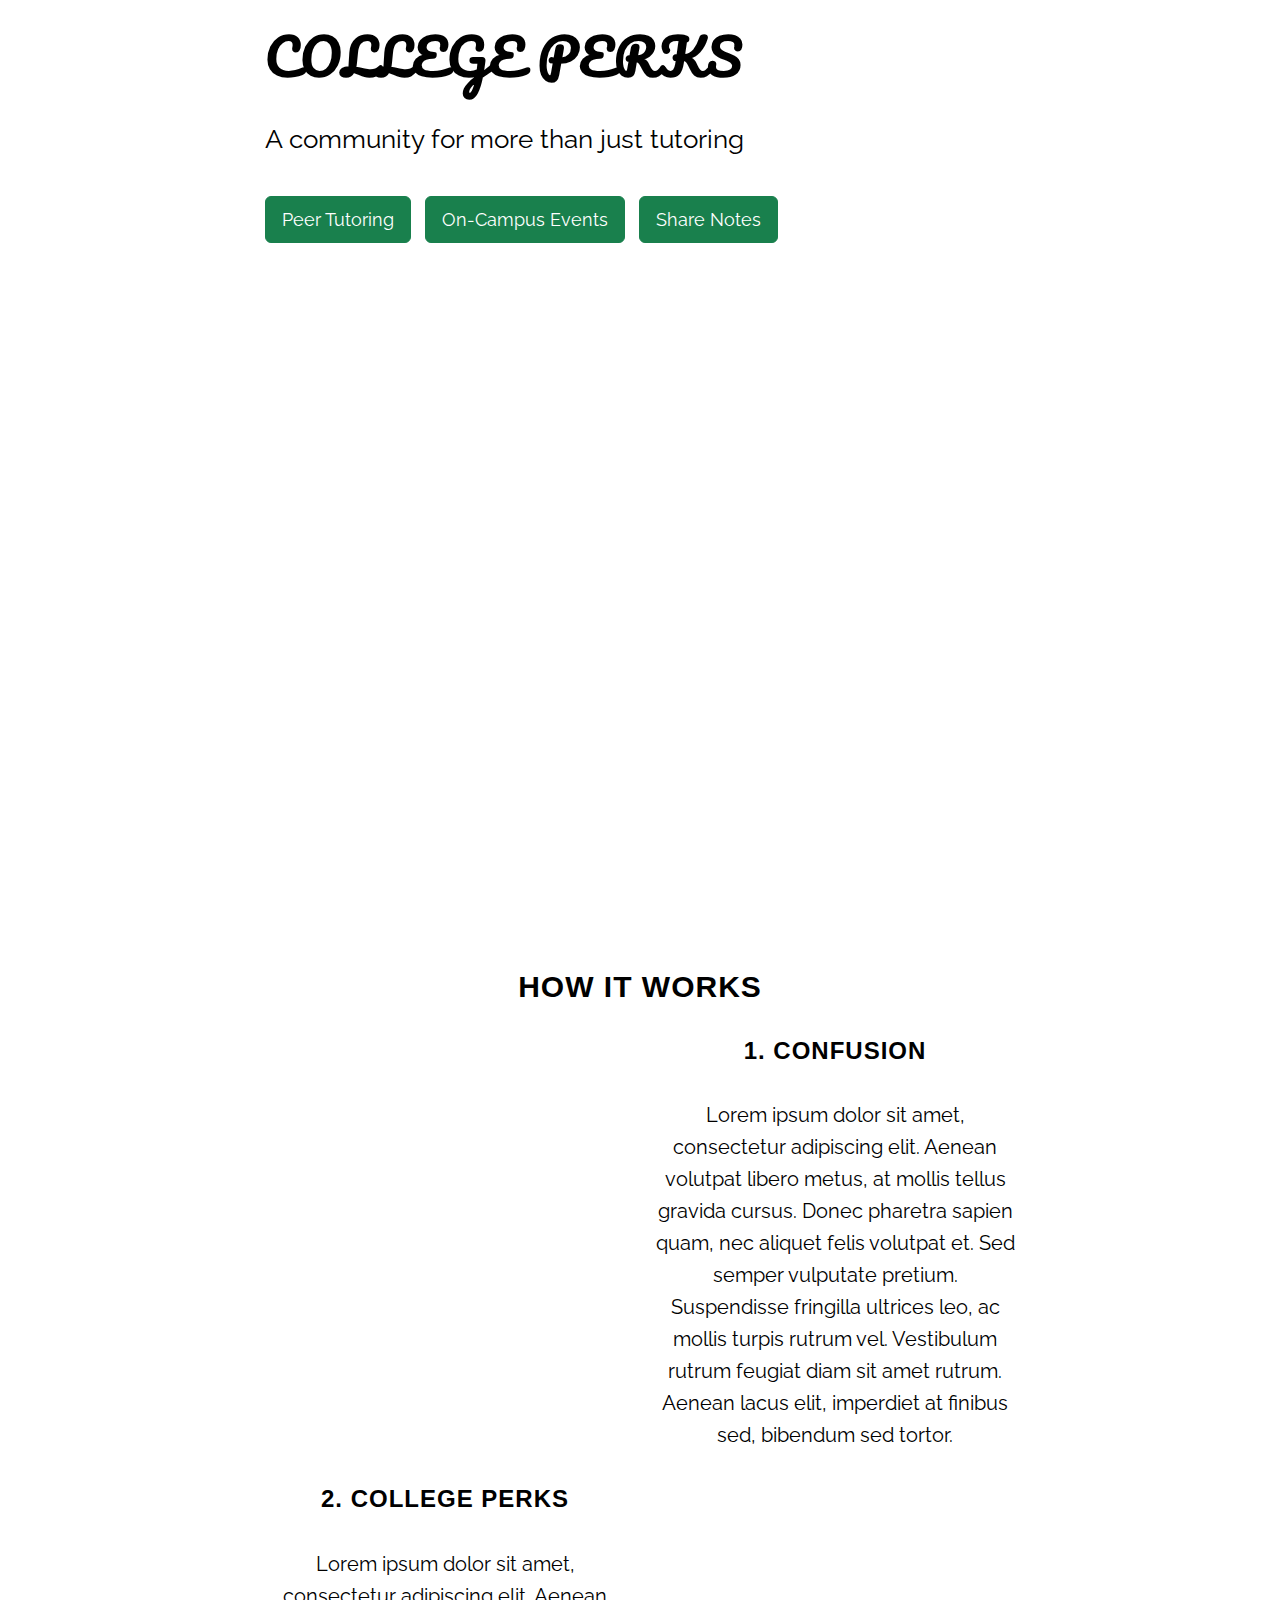
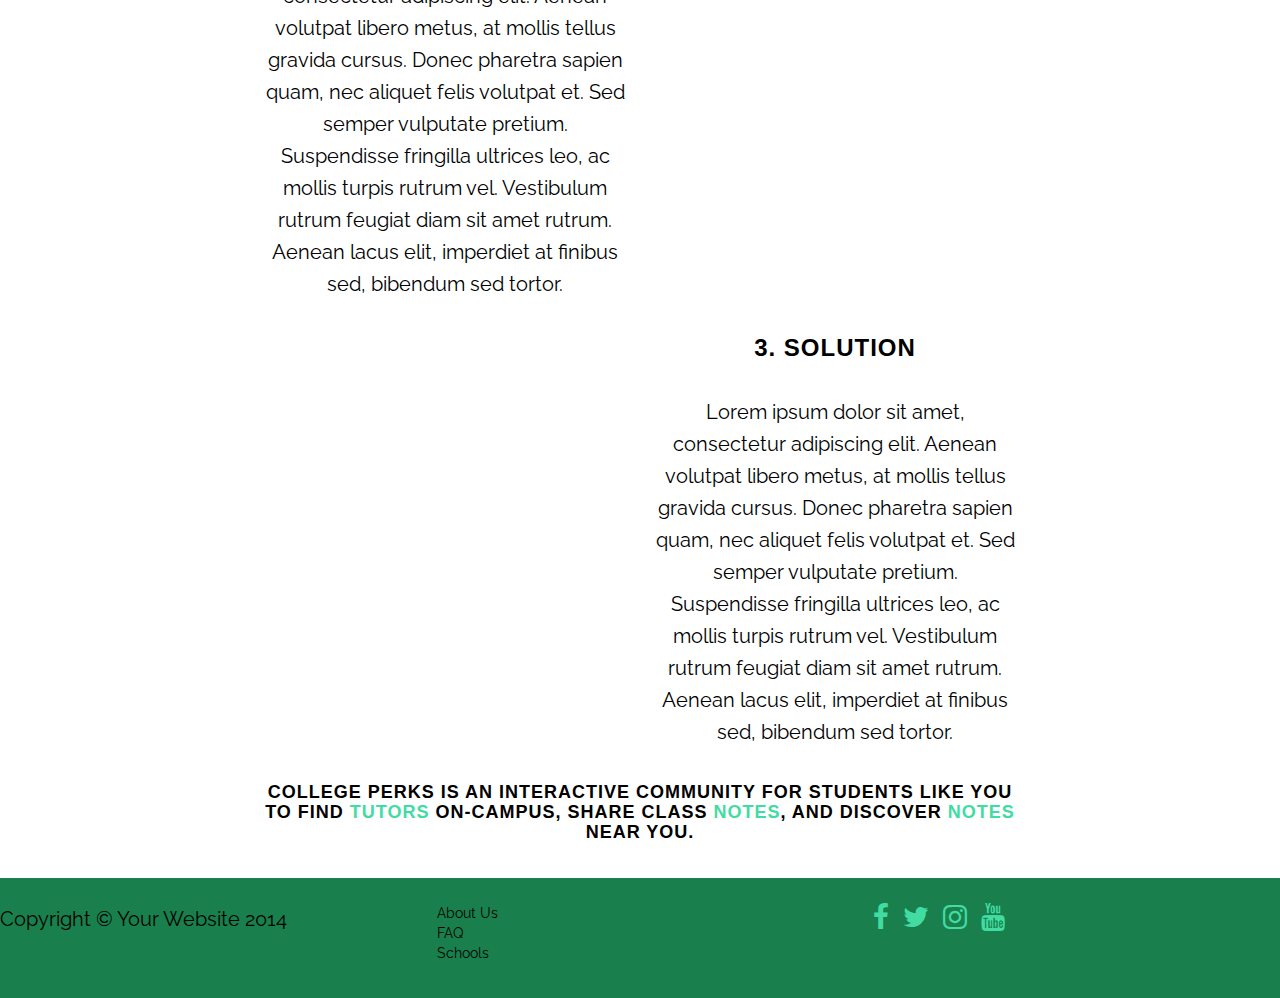
<file: index.html>
<!DOCTYPE html>
<html lang="en">
  <head>
    <meta charset="utf-8">
    <meta http-equiv="X-UA-Compatible" content="IE=edge">
    <meta name="viewport" content="width=device-width, initial-scale=1">
    <meta name="description" content="">
    <meta name="author" content="">
    <title>College Perks</title>
    <!-- Bootstrap Core CSS -->
    <link href="css/bootstrap.min.css" rel="stylesheet">
    <link rel="stylesheet" href="css/style.css" media="screen" title="no title" charset="utf-8">
    <link href='https://fonts.googleapis.com/css?family=Raleway' rel='stylesheet' type='text/css'>
    <link href='https://fonts.googleapis.com/css?family=Pacifico' rel='stylesheet' type='text/css'>
    <!-- Latest compiled and minified CSS -->
    <link rel="stylesheet" href="https://maxcdn.bootstrapcdn.com/font-awesome/4.4.0/css/font-awesome.min.css">
    <script src="js/bootstrap.min.js"></script>
  </head>
  <body id="page-top" data-spy="scroll" data-target=".navbar-fixed-top">
    <!-- Navigation -->
    <nav class="navbar navbar-custom navbar-fixed-top" role="navigation">
        <div class="container">
            <!-- Collect the nav links, forms, and other content for toggling -->
            <div class="collapse navbar-collapse navbar-right navbar-main-collapse">
                <ul class="nav navbar-nav">
                    <!-- Hidden li included to remove active class from about link when scrolled up past about section -->
                    <li class="hidden">
                        <a href="#page-top"></a>
                    </li>
                    <li>
                        <a class="page-scroll" href="#about">Sign In</a>
                    </li>
                    <li>
                        <a class="page-scroll" href="#download">Create Account</a>
                    </li>
                    <!-- <li>
                        <a class="page-scroll" href="#contact">Contact</a>
                    </li> -->
                </ul>
            </div>
            <!-- /.navbar-collapse -->
        </div>
        <!-- /.container -->
    </nav>

    <!-- Intro Header -->
    <header class="intro">
        <div class="intro-body">
            <div class="container">
                <div class="row">
                    <div class="col-md-8 col-md-offset-2">
                        <h1 class="brand-heading title">College Perks</h1>
                        <p class="intro-text">A community for more than just tutoring</p>
                        <ul class="list-inline">
                          <li><a href="#" class="edit-btn">Peer Tutoring</a></li>
                          <li><a href="#" class="edit-btn">On-Campus Events</a></li>
                          <li><a href="#" class="edit-btn">Share Notes</a></li>
                          <!-- <li><a href="#" class="btn btn-default btn-lg">Share Notes</a></li> -->
                        </ul>
                        <a href="#about" class="btn btn-circle page-scroll">
                            <i class="fa fa-angle-double-down animated"></i>
                        </a>
                    </div>
                </div>
            </div>
        </div>
    </header>

    <section id="about" class="container content-section text-center">
       <div class="row">
           <div class="col-lg-8 col-lg-offset-2">
               <h2>HOW IT WORKS</h2>
               <div class="row step1">
                 <div class="col-sm-6">

                 </div>
                 <div class="col-sm-6">
                   <h3>1. Confusion</h3>
                   <p>
                     Lorem ipsum dolor sit amet, consectetur adipiscing elit.
                    Aenean volutpat libero metus, at mollis tellus gravida cursus.
                    Donec pharetra sapien quam, nec aliquet felis volutpat et.
                    Sed semper vulputate pretium. Suspendisse fringilla ultrices
                    leo, ac mollis turpis rutrum vel. Vestibulum rutrum feugiat
                    diam sit amet rutrum. Aenean lacus elit, imperdiet at finibus
                    sed, bibendum sed tortor.
                   </p>
                 </div>
               </div>

               <div class="row step2">
                 <div class="col-sm-6">
                   <h3>2. College Perks</h3>
                   <p>
                     Lorem ipsum dolor sit amet, consectetur adipiscing elit.
                    Aenean volutpat libero metus, at mollis tellus gravida cursus.
                    Donec pharetra sapien quam, nec aliquet felis volutpat et.
                    Sed semper vulputate pretium. Suspendisse fringilla ultrices
                    leo, ac mollis turpis rutrum vel. Vestibulum rutrum feugiat
                    diam sit amet rutrum. Aenean lacus elit, imperdiet at finibus
                    sed, bibendum sed tortor.
                   </p>
                 </div>
                 <div class="col-sm-6">

                 </div>
               </div>

               <div class="row step3">
                 <div class="col-sm-6">
                 </div>

                 <div class="col-sm-6">
                   <h3>3. Solution</h3>
                   <p>
                     Lorem ipsum dolor sit amet, consectetur adipiscing elit.
                    Aenean volutpat libero metus, at mollis tellus gravida cursus.
                    Donec pharetra sapien quam, nec aliquet felis volutpat et.
                    Sed semper vulputate pretium. Suspendisse fringilla ultrices
                    leo, ac mollis turpis rutrum vel. Vestibulum rutrum feugiat
                    diam sit amet rutrum. Aenean lacus elit, imperdiet at finibus
                    sed, bibendum sed tortor.
                   </p>
                 </div>
               </div>
               <h4>College Perks is an interactive community for students like you to find
           <a href="#">tutors</a> on-campus, share class <a href="#">notes</a>, and discover <a href="#">notes</a> near you.</h4>
           </div>
               <!-- <p>Grayscale is a free Bootstrap 3 theme created by Start Bootstrap. It can be yours right now, simply download the template on <a href="http://startbootstrap.com/template-overviews/grayscale/">the preview page</a>. The theme is open source, and you can use it for any purpose, personal or commercial.</p>
               <p>This theme features stock photos by <a href="http://gratisography.com/">Gratisography</a> along with a custom Google Maps skin courtesy of <a href="http://snazzymaps.com/">Snazzy Maps</a>.</p>
               <p>Grayscale includes full HTML, CSS, and custom JavaScript files along with LESS files for easy customization.</p>
           </div> -->
       </div>
   </section>

   <!-- Download Section -->
    <!-- <section id="download" class="content-section text-center">
        <div class="download-section">
            <div class="container">
                <div class="col-lg-8 col-lg-offset-2">
                    <h2>Download Grayscale</h2>
                    <p>You can download Grayscale for free on the preview page at Start Bootstrap.</p>
                    <a href="http://startbootstrap.com/template-overviews/grayscale/" class="btn btn-default btn-lg">Visit Download Page</a>
                </div>
            </div>
        </div>
    </section> -->

    <!-- Contact Section -->
    <!-- <section id="contact" class="container content-section text-center">
        <div class="row">
            <div class="col-lg-8 col-lg-offset-2">
                <h2>Contact Start Bootstrap</h2>
                <p>Feel free to email us to provide some feedback on our templates, give us suggestions for new templates and themes, or to just say hello!</p>
                <p><a href="mailto:feedback@startbootstrap.com">feedback@startbootstrap.com</a>
                </p>
                <ul class="list-inline banner-social-buttons">
                    <li>
                        <a href="https://twitter.com/SBootstrap" class="btn btn-default btn-lg"><i class="fa fa-twitter fa-fw"></i> <span class="network-name">Twitter</span></a>
                    </li>
                    <li>
                        <a href="https://github.com/IronSummitMedia/startbootstrap" class="btn btn-default btn-lg"><i class="fa fa-github fa-fw"></i> <span class="network-name">Github</span></a>
                    </li>
                    <li>
                        <a href="https://plus.google.com/+Startbootstrap/posts" class="btn btn-default btn-lg"><i class="fa fa-google-plus fa-fw"></i> <span class="network-name">Google+</span></a>
                    </li>
                </ul>
            </div>
        </div>
    </section> -->

    <!-- Map Section -->
    <!-- <div id="map"></div> -->

    <!-- Footer -->
    <footer>
        <!-- <div class="container text-center">
            <p>Copyright &copy; Your Website 2014</p>
        </div> -->
        <div class="row">
          <div class="col-md-4">
            <p>Copyright &copy; Your Website 2014</p>
          </div>
          <div class="col-md-4">
            <ul class="list-unstyled">
              <li>About Us</li>
              <li>FAQ</li>
              <li>Schools</li>
            </ul>
          </div>
          <div class="col-md-4">
            <ul class="list-inline banner-social-buttons">
                <li>
                    <a href="https://twitter.com/SBootstrap"><i class="fa fa-facebook fa-2x"></i></a>
                </li>
                <li>
                    <a href="https://plus.google.com/+Startbootstrap/posts"><i class="fa fa-twitter fa-2x"></i></a>
                </li>
                <li>
                    <a href="https://github.com/IronSummitMedia/startbootstrap"><i class="fa fa-instagram fa-2x"></i></a>
                </li>
                <li>
                    <a href="https://plus.google.com/+Startbootstrap/posts"><i class="fa fa-youtube fa-2x"></i></a>
                </li>
            </ul>
          </div>
        </div>
    </footer>

  </body>
</html>
</file>
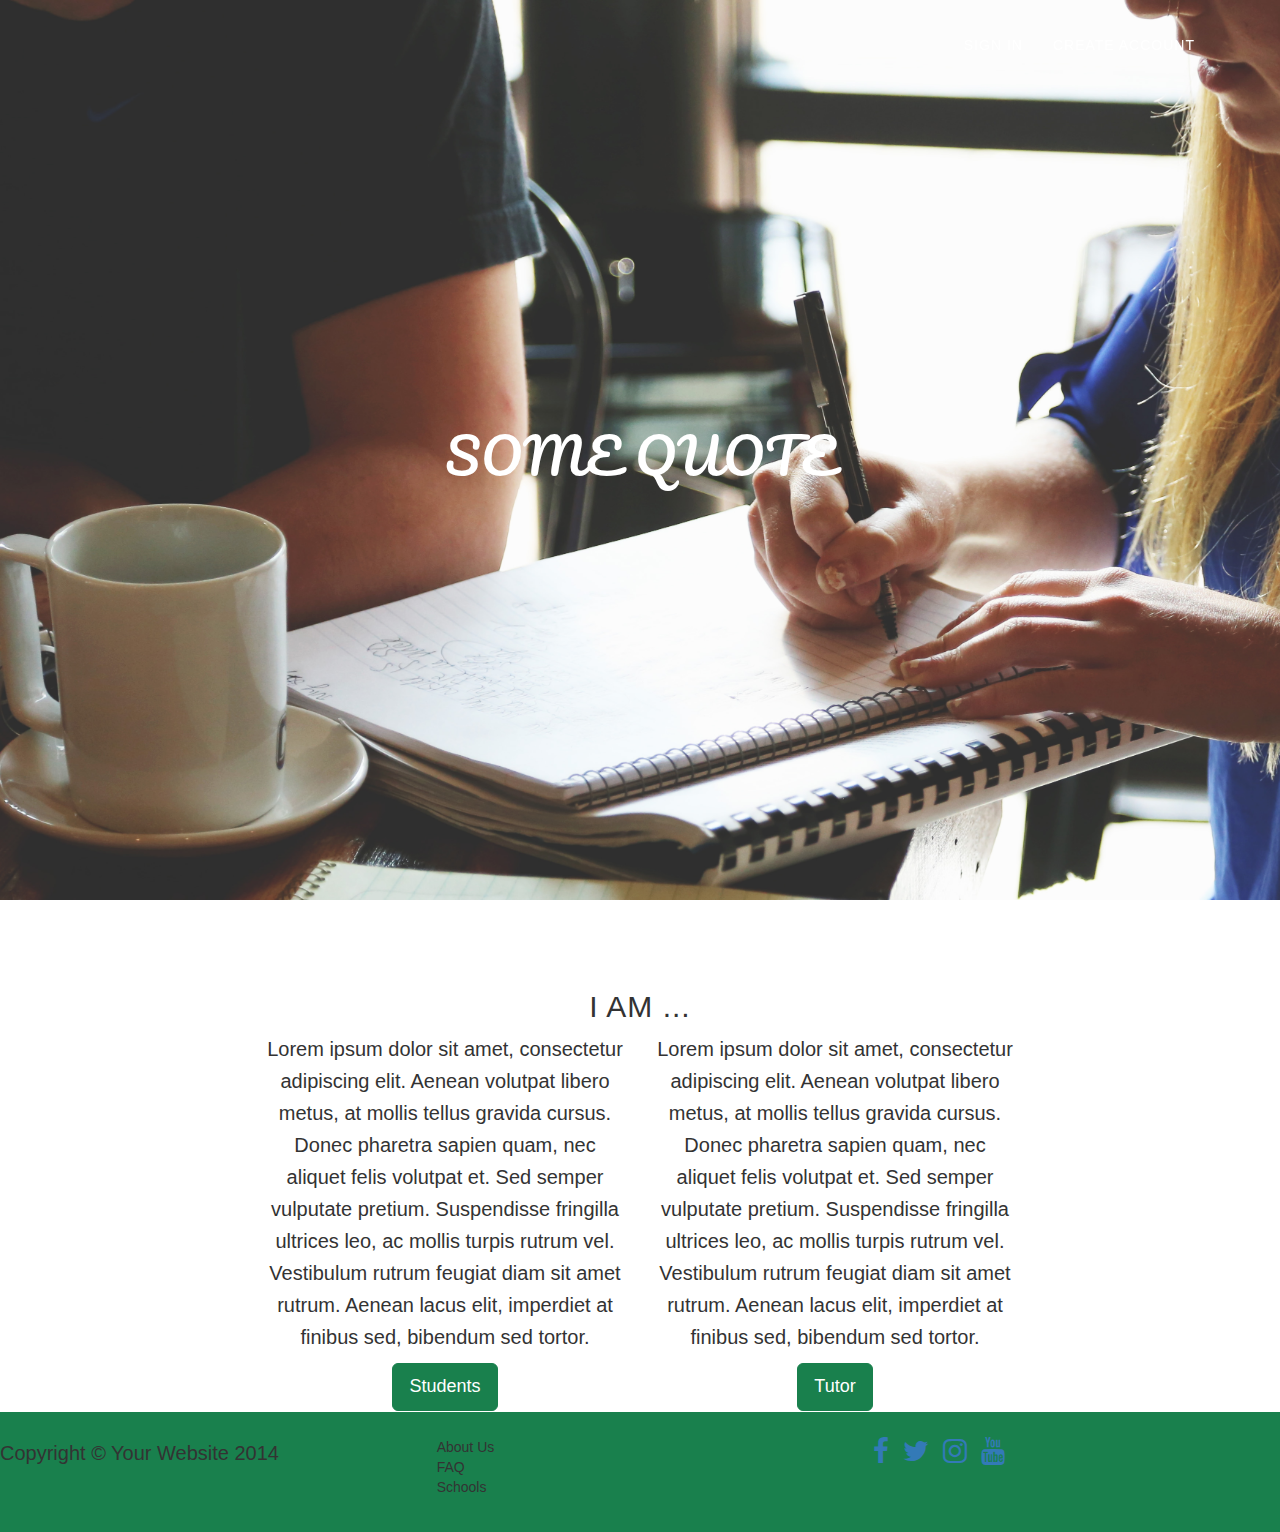
<file: page3.html>
<!DOCTYPE html>
<html lang="en">
  <head>
    <meta charset="utf-8">
    <meta http-equiv="X-UA-Compatible" content="IE=edge">
    <meta name="viewport" content="width=device-width, initial-scale=1">
    <meta name="description" content="">
    <meta name="author" content="">
    <title>College Perks</title>
    <!-- Bootstrap Core CSS -->
    <!-- <link href="css/bootstrap.min.css" rel="stylesheet"> -->
    <link rel="stylesheet" href="css/stylepage3.css" media="screen" title="no title" charset="utf-8">
    <link href='https://fonts.googleapis.com/css?family=Raleway' rel='stylesheet' type='text/css'>
    <link href='https://fonts.googleapis.com/css?family=Pacifico' rel='stylesheet' type='text/css'>
    <!-- Latest compiled and minified CSS -->
    <link rel="stylesheet" href="https://maxcdn.bootstrapcdn.com/font-awesome/4.4.0/css/font-awesome.min.css">
    <link rel="stylesheet" href="http://maxcdn.bootstrapcdn.com/bootstrap/3.3.5/css/bootstrap.min.css">
    <link type="text/css" href="css/bootstrap-timepicker.min.css" />
    <script src="https://ajax.googleapis.com/ajax/libs/jquery/1.11.3/jquery.min.js"></script>
    <script src="http://maxcdn.bootstrapcdn.com/bootstrap/3.3.5/js/bootstrap.min.js"></script>
    <script src="http://eternicode.github.io/bootstrap-datepicker/bootstrap-datepicker/js/bootstrap-datepicker.js"></script>
    <script type="text/javascript" src="js/bootstrap-timepicker.min.js"></script>
    <!-- <script src="//cdn.rawgit.com/Eonasdan/bootstrap-datetimepicker/e8bddc60e73c1ec2475f827be36e1957af72e2ea/src/js/bootstrap-datetimepicker.js"></script> -->
  </head>
  <body id="page-top" data-spy="scroll" data-target=".navbar-fixed-top">
    <nav class="navbar navbar-custom navbar-fixed-top" role="navigation">
        <div class="container">
            <!-- Collect the nav links, forms, and other content for toggling -->
            <div class="collapse navbar-collapse navbar-right navbar-main-collapse">
                <ul class="nav navbar-nav">
                    <!-- Hidden li included to remove active class from about link when scrolled up past about section -->
                    <li class="hidden">
                        <a href="#page-top"></a>
                    </li>
                    <li>
                        <a class="page-scroll" href="#about">Sign In</a>
                    </li>
                    <li>
                        <a class="page-scroll" href="#download">Create Account</a>
                    </li>
                </ul>
            </div>
            <!-- /.navbar-collapse -->
        </div>
        <!-- /.container -->
    </nav>

    <!-- Intro Header -->
    <header class="intro">
        <div class="intro-body">
            <div class="container">
                <div class="row">
                    <div class="col-md-8 col-md-offset-2">
                        <h1 class="brand-heading title">some quote</h1>
                        <!-- <p class="intro-text">A community for more than just tutoring</p>
                        <ul class="list-inline">
                          <li><a href="#" class="edit-btn">Peer Tutoring</a></li>
                          <li><a href="#" class="edit-btn">On-Campus Events</a></li>
                          <li><a href="#" class="edit-btn">Share Notes</a></li>
                        </ul> -->
                        <!-- <a href="#about" class="btn btn-circle page-scroll">
                            <i class="fa fa-angle-double-down animated"></i>
                        </a> -->
                    </div>
                </div>
            </div>
        </div>
    </header>

    <section id="about" class="container content-section text-center">
       <div class="row">
           <div class="col-lg-8 col-lg-offset-2">
               <h2>I am ... </h2>
               <div class="row user-option">
                 <div class="col-sm-6">
                   <p>
                     Lorem ipsum dolor sit amet, consectetur adipiscing elit.
                    Aenean volutpat libero metus, at mollis tellus gravida cursus.
                    Donec pharetra sapien quam, nec aliquet felis volutpat et.
                    Sed semper vulputate pretium. Suspendisse fringilla ultrices
                    leo, ac mollis turpis rutrum vel. Vestibulum rutrum feugiat
                    diam sit amet rutrum. Aenean lacus elit, imperdiet at finibus
                    sed, bibendum sed tortor.
                   </p>
                   <!-- <a href="#" class="edit-btn" id="studentform">Students</a> -->
                   <a data-toggle="modal" data-target="#studentform" class="edit-btn">Students</a>
                 </div>

                 <!-- this is the lightbox student form -->
                 <!-- Modal -->
                 <div class="modal fade" id="studentform" role="dialog">
                   <div class="modal-dialog">

                     <!-- Modal content-->
                     <div class="modal-content">
                       <div class="modal-header">
                         <button type="button" class="close" data-dismiss="modal">&times;</button>
                         <h4 class="modal-title">Look for classes!</h4>
                       </div>
                       <div class="modal-body">
                         <p>When do you want tutoring?</p>
                         <div class="container">
                           <div class="row">
                               <div class='col-sm-6'>
                                   <div class="form-group">
                                       <div class='input-group date' id='datetimepicker'>
                                           <input type='text' class="form-control" />
                                           <span class="input-group-addon">
                                               <span class="glyphicon glyphicon-calendar"></span>
                                           </span>
                                       </div>
                                   </div>
                               </div>
                               <script type="text/javascript">
                                   $(function () {
                                       // $('#datetimepicker').datetimepicker();
                                       $('#datetimepicker').datepicker();

                                   });
                               </script>
                           </div>
                           <div class="row">
                             <div class='col-sm-6'>
                                 <!-- <div class="form-group">
                                     <div class='input-group date' id='datetimepicker3'>
                                         <input type='text' class="form-control" />
                                         <span class="input-group-addon">
                                             <span class="glyphicon glyphicon-time"></span>
                                         </span>
                                     </div>
                                 </div> -->
                                 <div class="input-group bootstrap-timepicker timepicker">
                                     <input id="timepicker1" type="text" class="form-control input-small">
                                     <span class="input-group-addon"><i class="glyphicon glyphicon-time"></i></span>
                                 </div>
                             </div>
                             <script type="text/javascript">

                                     $('#timepicker1').timepicker();
                             </script>
                           </div>
                         </div>
                         <p>What subject do you need help with?</p>
                         <div class="container">
                           <div class="row">
                             <div class="col-sm-6">
                               <div class="input-group">
                                 <input type="text" class="form-control" placeholder="Search for...">
                                 <span class="input-group-btn">
                                   <button class="btn btn-default" type="button">Go!</button>
                                 </span>
                               </div><!-- /input-group -->
                             </div>
                           </div>
                         </div>
                       </div><!-- end of modal body -->
                       <div class="modal-footer">
                         <button type="button" class="btn btn-default" data-dismiss="modal">Close</button>
                       </div>
                     </div>

                   </div>
                 </div>
                 <!-- the end of the lightbox student contact form -->

                 <div class="col-sm-6">
                   <p>
                     Lorem ipsum dolor sit amet, consectetur adipiscing elit.
                    Aenean volutpat libero metus, at mollis tellus gravida cursus.
                    Donec pharetra sapien quam, nec aliquet felis volutpat et.
                    Sed semper vulputate pretium. Suspendisse fringilla ultrices
                    leo, ac mollis turpis rutrum vel. Vestibulum rutrum feugiat
                    diam sit amet rutrum. Aenean lacus elit, imperdiet at finibus
                    sed, bibendum sed tortor.
                   </p>
                   <a data-toggle="modal" data-target="#tutorform" class="edit-btn">Tutor</a>
                 </div>
               </div>

               <!-- this is the lightbox student form -->
               <!-- Modal -->
               <div class="modal fade" id="tutorform" role="dialog">
                 <div class="modal-dialog">

                   <!-- Modal content-->
                   <div class="modal-content">
                     <div class="modal-header">
                       <button type="button" class="close" data-dismiss="modal">&times;</button>
                       <h4 class="modal-title">Look for classes!</h4>
                     </div>
                     <div class="modal-body">
                       <p>When do you want tutoring?</p>
                       <div class="container">
                         <div class="row">
                             <div class='col-sm-6'>
                                 <div class="form-group">
                                     <div class='input-group date' id='datetimepicker'>
                                         <input type='text' class="form-control" />
                                         <span class="input-group-addon">
                                             <span class="glyphicon glyphicon-calendar"></span>
                                         </span>
                                     </div>
                                 </div>
                             </div>
                             <script type="text/javascript">
                                 $(function () {
                                     // $('#datetimepicker').datetimepicker();
                                     $('#datetimepicker').datepicker();

                                 });
                             </script>
                         </div>
                         <div class="row">
                           <div class='col-sm-6'>
                               <!-- <div class="form-group">
                                   <div class='input-group date' id='datetimepicker3'>
                                       <input type='text' class="form-control" />
                                       <span class="input-group-addon">
                                           <span class="glyphicon glyphicon-time"></span>
                                       </span>
                                   </div>
                               </div> -->
                               <div class="input-group bootstrap-timepicker timepicker">
                                   <input id="timepicker1" type="text" class="form-control input-small">
                                   <span class="input-group-addon"><i class="glyphicon glyphicon-time"></i></span>
                               </div>
                           </div>
                           <script type="text/javascript">

                                   $('#timepicker1').timepicker();
                           </script>
                         </div>
                       </div>
                       <p>What subject do you need help with?</p>
                       <div class="container">
                         <div class="row">
                           <div class="col-sm-6">
                             <div class="input-group">
                               <input type="text" class="form-control" placeholder="Search for...">
                               <span class="input-group-btn">
                                 <button class="btn btn-default" type="button">Go!</button>
                               </span>
                             </div><!-- /input-group -->
                           </div>
                         </div>
                       </div>
                     </div><!-- end of modal body -->
                     <div class="modal-footer">
                       <button type="button" class="btn btn-default" data-dismiss="modal">Close</button>
                     </div>
                   </div>

                 </div>
               </div>
               <!-- the end of the lightbox student contact form -->

               <div class="row user-form">
                 <div class="col-sm-6">

                 </div>
               </div>
           </div>
       </div>
   </section>

    <!-- Footer -->
    <footer>
        <div class="row">
          <div class="col-md-4">
            <p>Copyright &copy; Your Website 2014</p>
          </div>
          <div class="col-md-4">
            <ul class="list-unstyled">
              <li>About Us</li>
              <li>FAQ</li>
              <li>Schools</li>
            </ul>
          </div>
          <div class="col-md-4">
            <ul class="list-inline banner-social-buttons">
                <li>
                    <a href="https://twitter.com/SBootstrap"><i class="fa fa-facebook fa-2x"></i></a>
                </li>
                <li>
                    <a href="https://plus.google.com/+Startbootstrap/posts"><i class="fa fa-twitter fa-2x"></i></a>
                </li>
                <li>
                    <a href="https://github.com/IronSummitMedia/startbootstrap"><i class="fa fa-instagram fa-2x"></i></a>
                </li>
                <li>
                    <a href="https://plus.google.com/+Startbootstrap/posts"><i class="fa fa-youtube fa-2x"></i></a>
                </li>
            </ul>
          </div>
        </div>
    </footer>
  </body>
</html>
</file>
<file: css/style.css>
body {
    width: 100%;
    height: 100%;
    /*font-family: Lora,"Helvetica Neue",Helvetica,Arial,sans-serif;*/
    font-family: 'Raleway', sans-serif;
    color: #000;
    background-color: #fff;
}

html {
    width: 100%;
    height: 100%;
}

h1,
h2,
h3,
h4,
h5,
h6 {
    margin: 0 0 35px;
    text-transform: uppercase;
    font-family: Montserrat,"Helvetica Neue",Helvetica,Arial,sans-serif;
    font-weight: 700;
    letter-spacing: 1px;
}

p {
    margin: 0 0 25px;
    font-size: 18px;
    line-height: 1.5;
}

@media(min-width:768px) {
    p {
        margin: 0 0 35px;
        font-size: 20px;
        line-height: 1.6;
    }
}

a {
    color: #42dca3;
    -webkit-transition: all .2s ease-in-out;
    -moz-transition: all .2s ease-in-out;
    transition: all .2s ease-in-out;
}

a:hover,
a:focus {
    text-decoration: none;
    color: #1d9b6c;
}

.light {
    font-weight: 400;
}

.navbar-custom {
    margin-bottom: 0;
    border-bottom: 1px solid rgba(255,255,255,.3);
    text-transform: uppercase;
    font-family: Montserrat,"Helvetica Neue",Helvetica,Arial,sans-serif;
    background-color: #000;
}

.navbar-custom .navbar-brand {
    font-weight: 700;
}

.navbar-custom .navbar-brand:focus {
    outline: 0;
}

.navbar-custom .navbar-brand .navbar-toggle {
    padding: 4px 6px;
    font-size: 16px;
    color: #fff;
}

.navbar-custom .navbar-brand .navbar-toggle:focus,
.navbar-custom .navbar-brand .navbar-toggle:active {
    outline: 0;
}

.navbar-custom a {
    color: #fff;
}

.navbar-custom .nav li a {
    -webkit-transition: background .3s ease-in-out;
    -moz-transition: background .3s ease-in-out;
    transition: background .3s ease-in-out;
}

.navbar-custom .nav li a:hover {
    outline: 0;
    color: rgba(255,255,255,.8);
    background-color: transparent;
}

.navbar-custom .nav li a:focus,
.navbar-custom .nav li a:active {
    outline: 0;
    background-color: transparent;
}

.navbar-custom .nav li.active {
    outline: 0;
}

.navbar-custom .nav li.active a {
    background-color: rgba(255,255,255,.3);
}

.navbar-custom .nav li.active a:hover {
    color: #fff;
}

@media(min-width:768px) {
    .navbar-custom {
        padding: 20px 0;
        border-bottom: 0;
        letter-spacing: 1px;
        background: 0 0;
        -webkit-transition: background .5s ease-in-out,padding .5s ease-in-out;
        -moz-transition: background .5s ease-in-out,padding .5s ease-in-out;
        transition: background .5s ease-in-out,padding .5s ease-in-out;
    }

    .navbar-custom.top-nav-collapse {
        padding: 0;
        border-bottom: 1px solid rgba(255,255,255,.3);
        background: #000;
    }
}

.intro .intro-page3  {
    display: table;
    width: 100%;
    height: auto;
    padding: 100px 0;
    text-align: center;
    color: #fff;
    background: url(../img/school.jpg) no-repeat bottom center scroll;
    background-color: #000;
    -webkit-background-size: cover;
    -moz-background-size: cover;
    background-size: cover;
    -o-background-size: cover;
}

.intro .intro-page3  .intro-body {
    display: table-cell;
    vertical-align: middle;
}

.intro .intro-page3  .intro-body .brand-heading {
    font-size: 40px;
}

.intro .intro-page3  .intro-body .intro-text {
    font-size: 18px;
}

.title{
  font-family: 'Pacifico', cursive;
}
@media(min-width:768px) {
    .intro {
        height: 100%;
        padding: 29px;
    }

    .intro .intro-body .brand-heading {
        font-size: 50px;
    }

    .intro .intro-body .intro-text {
        font-size: 26px;
    }
}

.edit-btn{
  display: inline-block;
  text-align: center;
  vertical-align: middle;
  border-radius: 6px;
  font-size: 18px;
  border: 1px solid #19804D;
  color: #fff;
  background-color: #19804D;
  padding: 10px 16px;
}

.btn-circle {
    width: 70px;
    height: 70px;
    margin-top: 15px;
    padding: 7px 16px;
    border: 2px solid #fff;
    border-radius: 100%!important;
    font-size: 40px;
    color: #fff;
    background: 0 0;
    -webkit-transition: background .3s ease-in-out;
    -moz-transition: background .3s ease-in-out;
    transition: background .3s ease-in-out;
}

.btn-circle:hover,
.btn-circle:focus {
    outline: 0;
    color: #fff;
    background: rgba(255,255,255,.1);
}

.btn-circle i.animated {
    -webkit-transition-property: -webkit-transform;
    -webkit-transition-duration: 1s;
    -moz-transition-property: -moz-transform;
    -moz-transition-duration: 1s;
}

.btn-circle:hover i.animated {
    -webkit-animation-name: pulse;
    -moz-animation-name: pulse;
    -webkit-animation-duration: 1.5s;
    -moz-animation-duration: 1.5s;
    -webkit-animation-iteration-count: infinite;
    -moz-animation-iteration-count: infinite;
    -webkit-animation-timing-function: linear;
    -moz-animation-timing-function: linear;
}

@-webkit-keyframes pulse {
    0% {
        -webkit-transform: scale(1);
        transform: scale(1);
    }

    50% {
        -webkit-transform: scale(1.2);
        transform: scale(1.2);
    }

    100% {
        -webkit-transform: scale(1);
        transform: scale(1);
    }
}

@-moz-keyframes pulse {
    0% {
        -moz-transform: scale(1);
        transform: scale(1);
    }

    50% {
        -moz-transform: scale(1.2);
        transform: scale(1.2);
    }

    100% {
        -moz-transform: scale(1);
        transform: scale(1);
    }
}

.content-section {
    padding-top: 100px;
}

.download-section {
    width: 100%;
    padding: 50px 0;
    color: #fff;
    background: url(../img/downloads-bg.jpg) no-repeat center center scroll;
    background-color: #000;
    -webkit-background-size: cover;
    -moz-background-size: cover;
    background-size: cover;
    -o-background-size: cover;
}

#map {
    width: 100%;
    height: 200px;
    margin-top: 100px;
}

@media(min-width:767px) {
    .content-section {
        /*padding-top: 250px;*/
        padding-top: 70px;
    }

    .download-section {
        padding: 100px 0;
    }

    #map {
        height: 400px;
        margin-top: 250px;
    }
}

.btn {
    border-radius: 0;
    text-transform: uppercase;
    font-family: Montserrat,"Helvetica Neue",Helvetica,Arial,sans-serif;
    font-weight: 400;
    -webkit-transition: all .3s ease-in-out;
    -moz-transition: all .3s ease-in-out;
    transition: all .3s ease-in-out;
}

.btn-default {
    border: 1px solid #19804D;
    color: #19804D;
    background-color: transparent;
}

.btn-default:hover,
.btn-default:focus {
    border: 1px solid #19804D;
    outline: 0;
    color: #000;
    background-color: #19804D;
}

ul.banner-social-buttons {
    margin-top: 0;
}

@media(max-width:1199px) {
    ul.banner-social-buttons {
        margin-top: 15px;
    }
}

@media(max-width:767px) {
    ul.banner-social-buttons li {
        display: block;
        margin-bottom: 20px;
        padding: 0;
    }

    ul.banner-social-buttons li:last-child {
        margin-bottom: 0;
    }
}

footer {
    padding: 25px 0;
    background-color: #19804D;
}

footer p {
    margin: 0;
}

::-moz-selection {
    text-shadow: none;
    background: #fcfcfc;
    background: rgba(255,255,255,.2);
}

::selection {
    text-shadow: none;
    background: #fcfcfc;
    background: rgba(255,255,255,.2);
}

img::selection {
    background: 0 0;
}

img::-moz-selection {
    background: 0 0;
}

body {
    webkit-tap-highlight-color: rgba(255,255,255,.2);
}


/*this is the page 3*/
.vertical-alignment-helper {
    display:table;
    height: 100%;
    width: 100%;
}
.vertical-align-center {
    /* To center vertically */
    display: table-cell;
    vertical-align: middle;
}
.modal-content {
    /* Bootstrap sets the size of the modal in the modal-dialog class, we need to inherit it */
    width:inherit;
    height:inherit;
    /* To center horizontally */
    margin: 0 auto;
}
/*end of page 3 style*/
</file>
<file: css/stylepage3.css>
body {
    width: 100%;
    height: 100%;
    /*font-family: Lora,"Helvetica Neue",Helvetica,Arial,sans-serif;*/
    font-family: 'Raleway', sans-serif;
    color: #000;
    background-color: #fff;
}

html {
    width: 100%;
    height: 100%;
}

h1,
h2,
h3,
h4,
h5,
h6 {
    margin: 0 0 35px;
    text-transform: uppercase;
    font-family: Montserrat,"Helvetica Neue",Helvetica,Arial,sans-serif;
    font-weight: 700;
    letter-spacing: 1px;
}

p {
    margin: 0 0 25px;
    font-size: 18px;
    line-height: 1.5;
}

@media(min-width:768px) {
    p {
        margin: 0 0 35px;
        font-size: 20px;
        line-height: 1.6;
    }
}

a {
    color: #42dca3;
    -webkit-transition: all .2s ease-in-out;
    -moz-transition: all .2s ease-in-out;
    transition: all .2s ease-in-out;
}

a:hover,
a:focus {
    text-decoration: none;
    color: #1d9b6c;
}

.light {
    font-weight: 400;
}

.navbar-custom {
    margin-bottom: 0;
    border-bottom: 1px solid rgba(255,255,255,.3);
    text-transform: uppercase;
    font-family: Montserrat,"Helvetica Neue",Helvetica,Arial,sans-serif;
    background-color: #000;
}

.navbar-custom .navbar-brand {
    font-weight: 700;
}

.navbar-custom .navbar-brand:focus {
    outline: 0;
}

.navbar-custom .navbar-brand .navbar-toggle {
    padding: 4px 6px;
    font-size: 16px;
    color: #fff;
}

.navbar-custom .navbar-brand .navbar-toggle:focus,
.navbar-custom .navbar-brand .navbar-toggle:active {
    outline: 0;
}

.navbar-custom a {
    color: #fff;
}

.navbar-custom .nav li a {
    -webkit-transition: background .3s ease-in-out;
    -moz-transition: background .3s ease-in-out;
    transition: background .3s ease-in-out;
}

.navbar-custom .nav li a:hover {
    outline: 0;
    color: rgba(255,255,255,.8);
    background-color: transparent;
}

.navbar-custom .nav li a:focus,
.navbar-custom .nav li a:active {
    outline: 0;
    background-color: transparent;
}

.navbar-custom .nav li.active {
    outline: 0;
}

.navbar-custom .nav li.active a {
    background-color: rgba(255,255,255,.3);
}

.navbar-custom .nav li.active a:hover {
    color: #fff;
}

@media(min-width:768px) {
    .navbar-custom {
        padding: 20px 0;
        border-bottom: 0;
        letter-spacing: 1px;
        background: 0 0;
        -webkit-transition: background .5s ease-in-out,padding .5s ease-in-out;
        -moz-transition: background .5s ease-in-out,padding .5s ease-in-out;
        transition: background .5s ease-in-out,padding .5s ease-in-out;
    }

    .navbar-custom.top-nav-collapse {
        padding: 0;
        border-bottom: 1px solid rgba(255,255,255,.3);
        background: #000;
    }
}

.intro {
    display: table;
    width: 100%;
    height: auto;
    padding: 100px 0;
    text-align: center;
    color: #fff;
    background: url(../img/meeting.jpg) no-repeat bottom center scroll;
    background-color: #000;
    -webkit-background-size: cover;
    -moz-background-size: cover;
    background-size: cover;
    -o-background-size: cover;
}

.intro .intro-body {
    display: table-cell;
    vertical-align: middle;
}

.intro .intro-body .brand-heading {
    font-size: 40px;
}

.intro .intro-body .intro-text {
    font-size: 18px;
}

.title{
  font-family: 'Pacifico', cursive;
}
@media(min-width:768px) {
    .intro {
        height: 100%;
        padding: 29px;
    }

    .intro .intro-body .brand-heading {
        font-size: 50px;
    }

    .intro .intro-body .intro-text {
        font-size: 26px;
    }
}

.edit-btn{
  display: inline-block;
  text-align: center;
  vertical-align: middle;
  border-radius: 6px;
  font-size: 18px;
  border: 1px solid #19804D;
  color: #fff;
  background-color: #19804D;
  padding: 10px 16px;
}

.btn-circle {
    width: 70px;
    height: 70px;
    margin-top: 15px;
    padding: 7px 16px;
    border: 2px solid #fff;
    border-radius: 100%!important;
    font-size: 40px;
    color: #fff;
    background: 0 0;
    -webkit-transition: background .3s ease-in-out;
    -moz-transition: background .3s ease-in-out;
    transition: background .3s ease-in-out;
}

.btn-circle:hover,
.btn-circle:focus {
    outline: 0;
    color: #fff;
    background: rgba(255,255,255,.1);
}

.btn-circle i.animated {
    -webkit-transition-property: -webkit-transform;
    -webkit-transition-duration: 1s;
    -moz-transition-property: -moz-transform;
    -moz-transition-duration: 1s;
}

.btn-circle:hover i.animated {
    -webkit-animation-name: pulse;
    -moz-animation-name: pulse;
    -webkit-animation-duration: 1.5s;
    -moz-animation-duration: 1.5s;
    -webkit-animation-iteration-count: infinite;
    -moz-animation-iteration-count: infinite;
    -webkit-animation-timing-function: linear;
    -moz-animation-timing-function: linear;
}

@-webkit-keyframes pulse {
    0% {
        -webkit-transform: scale(1);
        transform: scale(1);
    }

    50% {
        -webkit-transform: scale(1.2);
        transform: scale(1.2);
    }

    100% {
        -webkit-transform: scale(1);
        transform: scale(1);
    }
}

@-moz-keyframes pulse {
    0% {
        -moz-transform: scale(1);
        transform: scale(1);
    }

    50% {
        -moz-transform: scale(1.2);
        transform: scale(1.2);
    }

    100% {
        -moz-transform: scale(1);
        transform: scale(1);
    }
}

.content-section {
    padding-top: 100px;
}

.download-section {
    width: 100%;
    padding: 50px 0;
    color: #fff;
    background: url(../img/downloads-bg.jpg) no-repeat center center scroll;
    background-color: #000;
    -webkit-background-size: cover;
    -moz-background-size: cover;
    background-size: cover;
    -o-background-size: cover;
}

#map {
    width: 100%;
    height: 200px;
    margin-top: 100px;
}

@media(min-width:767px) {
    .content-section {
        /*padding-top: 250px;*/
        padding-top: 70px;
    }

    .download-section {
        padding: 100px 0;
    }

    #map {
        height: 400px;
        margin-top: 250px;
    }
}

.btn {
    border-radius: 0;
    text-transform: uppercase;
    font-family: Montserrat,"Helvetica Neue",Helvetica,Arial,sans-serif;
    font-weight: 400;
    -webkit-transition: all .3s ease-in-out;
    -moz-transition: all .3s ease-in-out;
    transition: all .3s ease-in-out;
}

.btn-default {
    border: 1px solid #19804D;
    color: #19804D;
    background-color: transparent;
}

.btn-default:hover,
.btn-default:focus {
    border: 1px solid #19804D;
    outline: 0;
    color: #000;
    background-color: #19804D;
}

ul.banner-social-buttons {
    margin-top: 0;
}

@media(max-width:1199px) {
    ul.banner-social-buttons {
        margin-top: 15px;
    }
}

@media(max-width:767px) {
    ul.banner-social-buttons li {
        display: block;
        margin-bottom: 20px;
        padding: 0;
    }

    ul.banner-social-buttons li:last-child {
        margin-bottom: 0;
    }
}

footer {
    padding: 25px 0;
    background-color: #19804D;
}

footer p {
    margin: 0;
}

::-moz-selection {
    text-shadow: none;
    background: #fcfcfc;
    background: rgba(255,255,255,.2);
}

::selection {
    text-shadow: none;
    background: #fcfcfc;
    background: rgba(255,255,255,.2);
}

img::selection {
    background: 0 0;
}

img::-moz-selection {
    background: 0 0;
}

body {
    webkit-tap-highlight-color: rgba(255,255,255,.2);
}


/*this is the page 3*/
.vertical-alignment-helper {
    display:table;
    height: 100%;
    width: 100%;
}
.vertical-align-center {
    /* To center vertically */
    display: table-cell;
    vertical-align: middle;
}
.modal-content {
    /* Bootstrap sets the size of the modal in the modal-dialog class, we need to inherit it */
    width:inherit;
    height:inherit;
    /* To center horizontally */
    margin: 0 auto;
}
/*end of page 3 style*/
</file>
